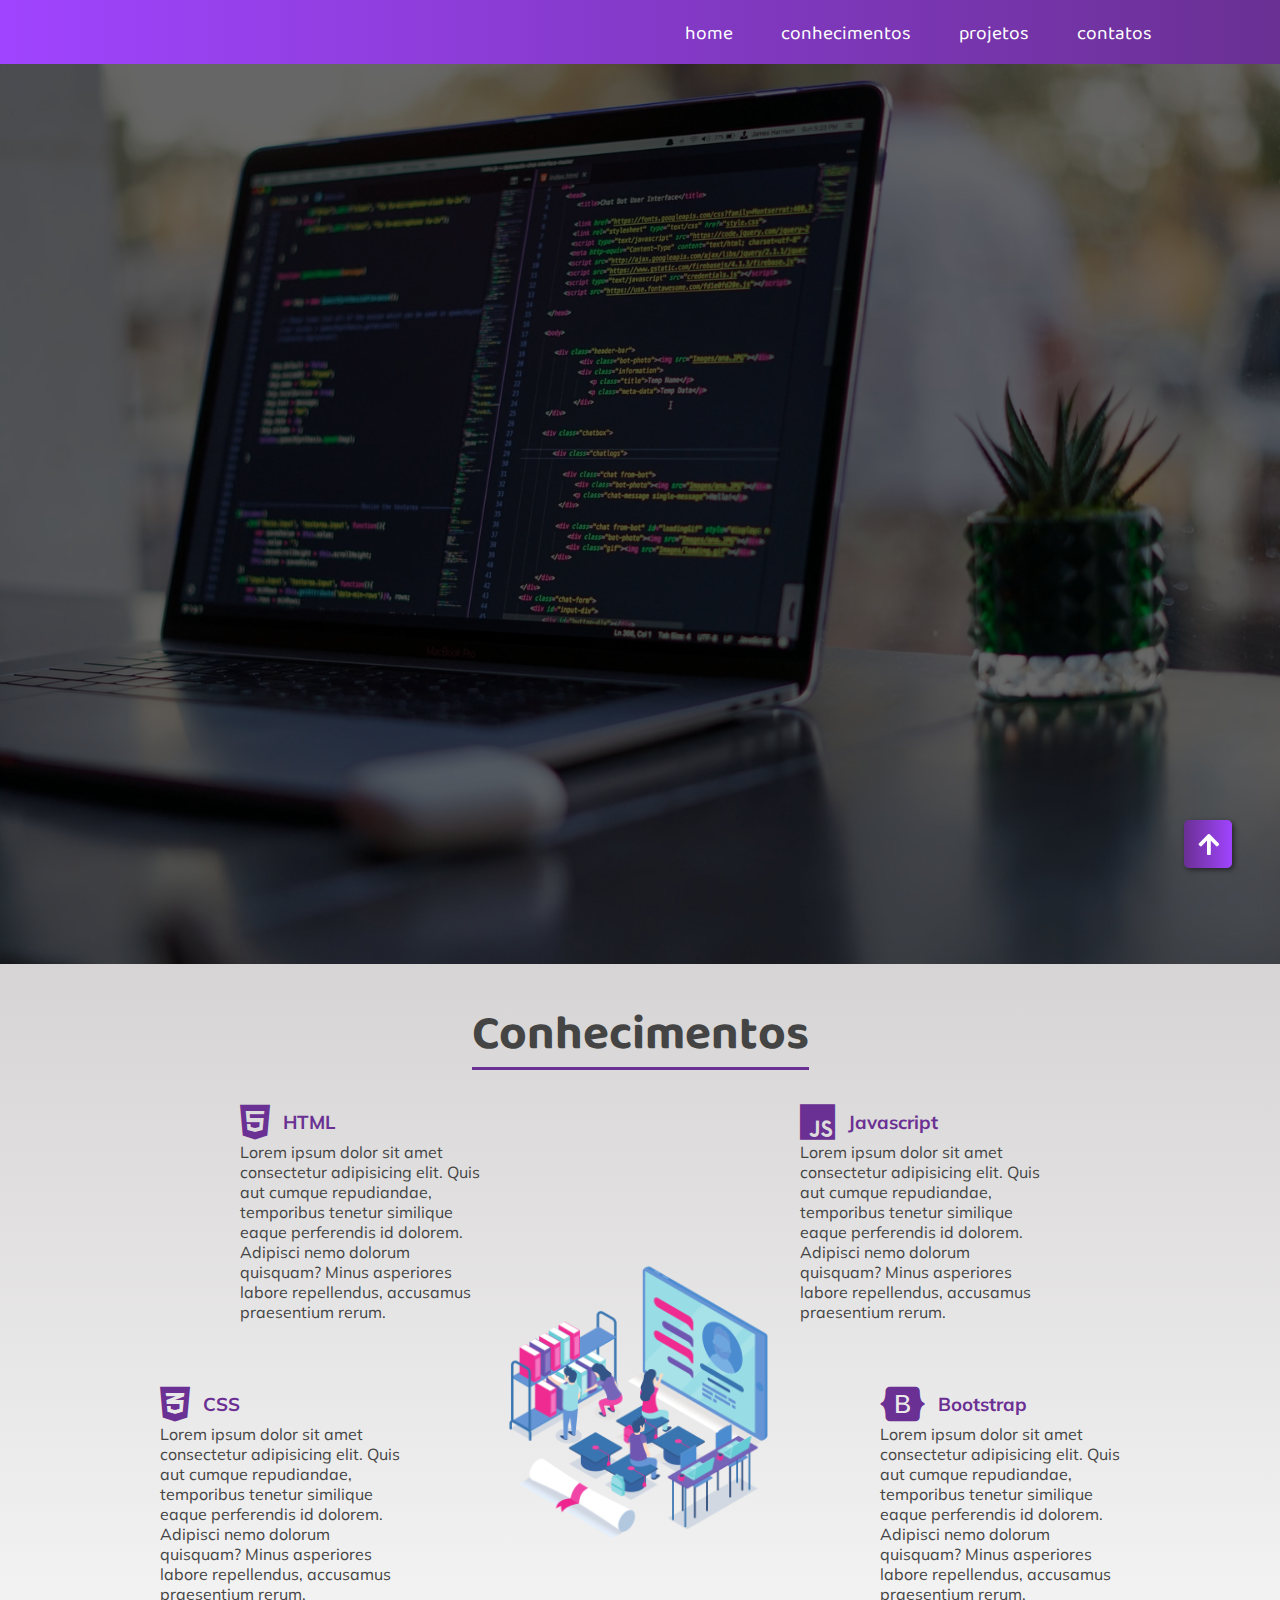
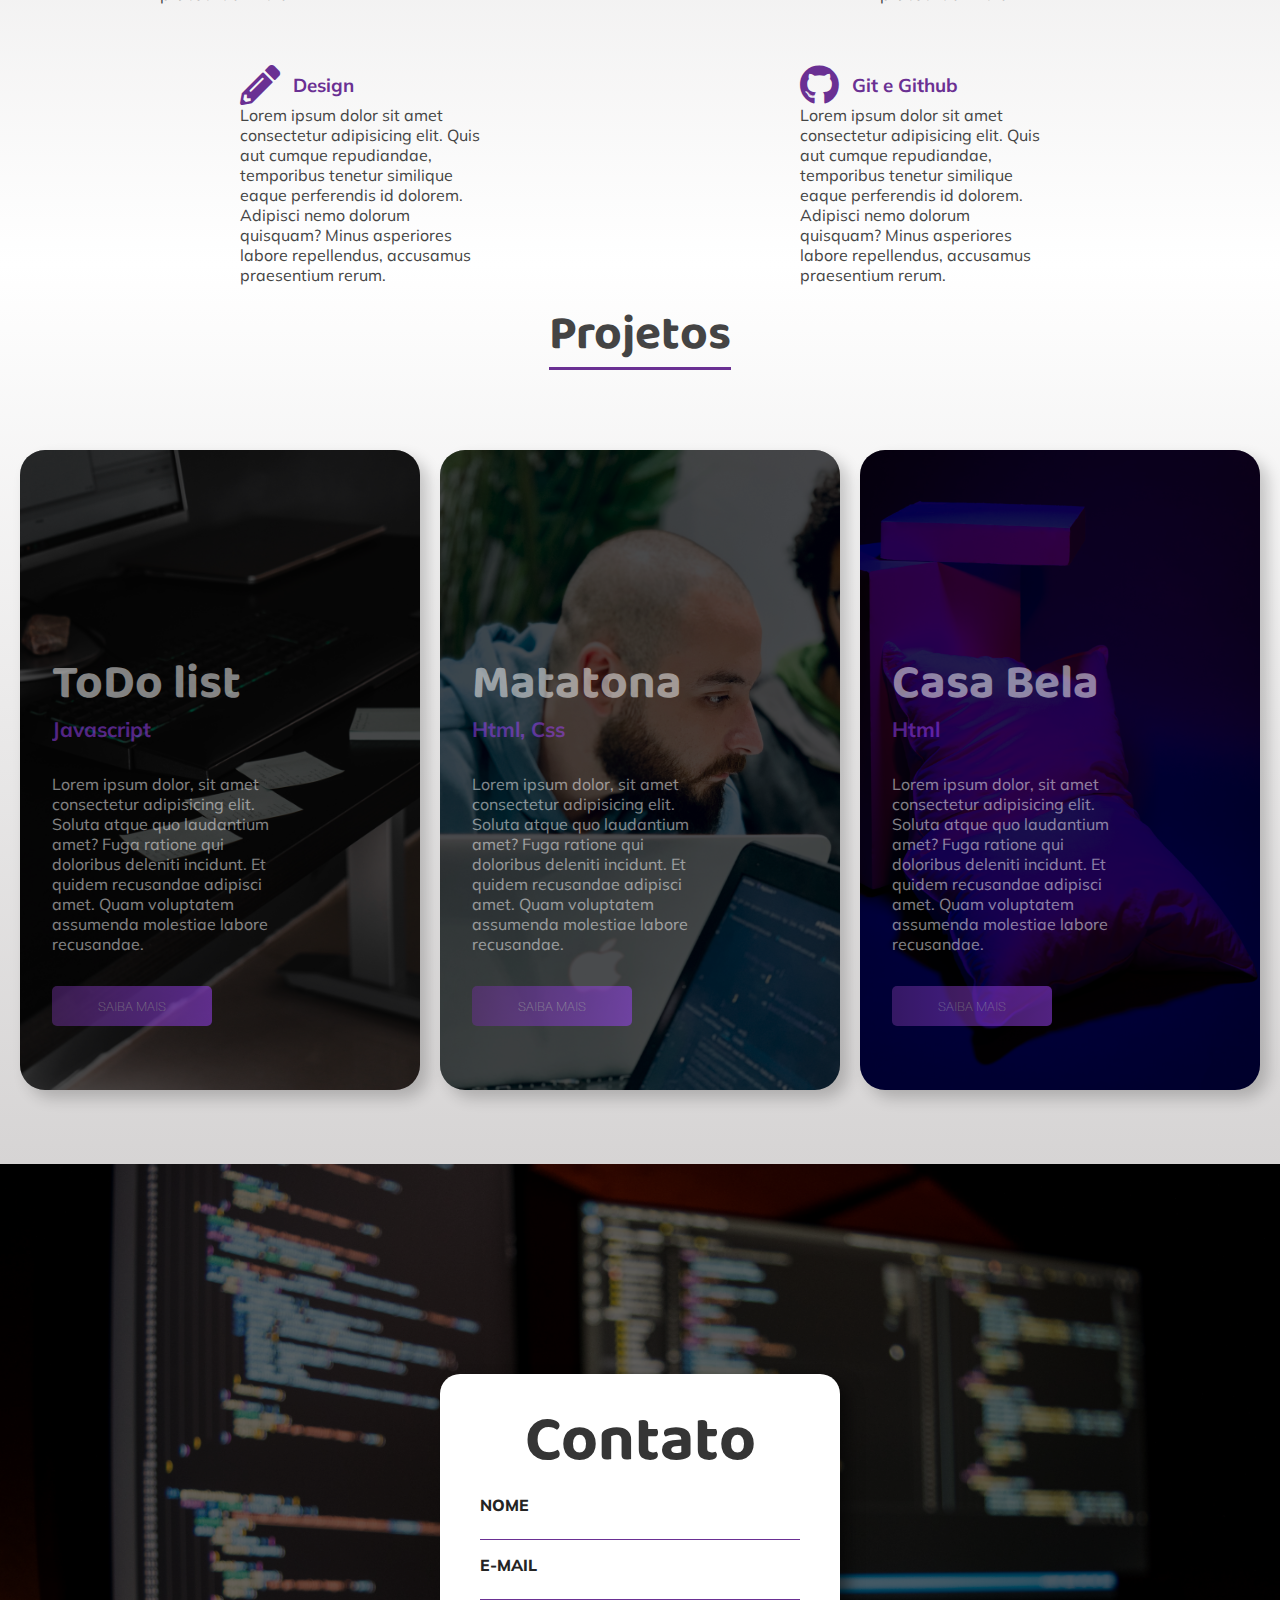
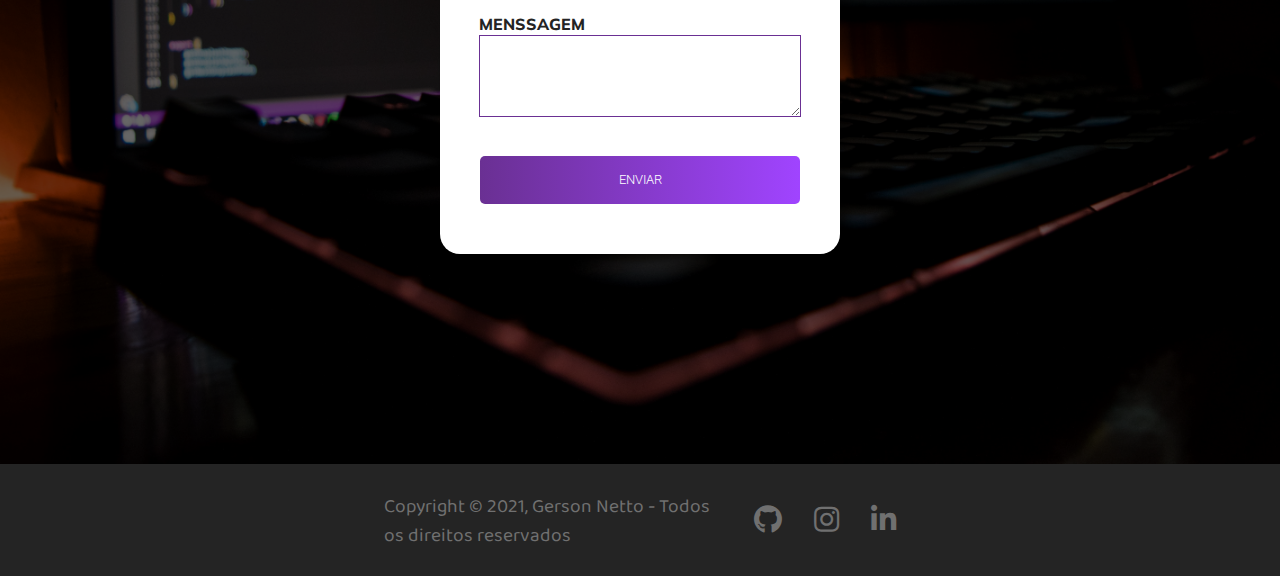
<file: teste-portifolio/index.html>
<!DOCTYPE html>
<html lang="pt-br">
<head>
    <meta charset="UTF-8">
    <meta http-equiv="X-UA-Compatible" content="IE=edge">
    <meta name="viewport" content="width=device-width, initial-scale=1.0">
    <title>Portifólio</title>
    <link rel="stylesheet" href="style.css">
    <link rel="shortcut icon" href="favicon.ico" type="image/x-icon">
</head>
    <body>
        <div class="sessao-conteiner" id="home">
            <div class="sidebar-conteiner">
                <div class="sessao-sidebar">
                    <ul>
                        <a href="#">
                            <li>home</li>
                        </a>
                        <a href="#conhecimentos">
                            <li>conhecimentos</li>
                        </a>
                        <a href="#projetos">
                            <li>projetos</li>
                        </a>
                        <a href="#contatos">
                            <li>contatos</li> 
                        </a>  
                    </ul>
                </div>
            </div>
            <header>
                <div class="img-wrapper">
                    <img src="imagens/fundo.jpg" alt="">
                </div>
                <div class="sessao-fundo">
                    <h1>Web Developer & <br>
                        Front End Designer</h1>
                        <p>Gerson Netto</p>
                        <button>Saiba Mais</button>
                </div>
            </header>
            <section class="conhecimentos" id="conhecimentos">
                <div class="sessao-header">
                    <h1>Conhecimentos</h1>  
                </div>
                <div class="sesso-conhecimentos">
                    <div class="conhecimento">
                        <div class="conhecimentos-header">
                            <i class="fab fa-html5"></i>
                            <h3>HTML</h3>
                        </div>
                        <div class="conhecimentos-text">
                            <p>Lorem ipsum dolor sit amet consectetur adipisicing elit. Quis aut cumque repudiandae, temporibus tenetur similique eaque perferendis id dolorem. Adipisci nemo dolorum quisquam? Minus asperiores labore repellendus, accusamus praesentium rerum.</p>
                        </div>
                    </div>
                    <div class="conhecimento">
                        <div class="conhecimentos-header">
                            <i class="fab fa-css3-alt"></i>
                            <h3>CSS</h3>
                        </div>
                        <div class="conhecimentos-text">
                            <p>Lorem ipsum dolor sit amet consectetur adipisicing elit. Quis aut cumque repudiandae, temporibus tenetur similique eaque perferendis id dolorem. Adipisci nemo dolorum quisquam? Minus asperiores labore repellendus, accusamus praesentium rerum.</p>
                        </div>
                    </div>
                    <div class="conhecimento">
                        <div class="conhecimentos-header">
                            <i class="fas fa-pencil-alt"></i>
                            <h3>Design</h3>
                        </div>
                        <div class="conhecimentos-text">
                            <p>Lorem ipsum dolor sit amet consectetur adipisicing elit. Quis aut cumque repudiandae, temporibus tenetur similique eaque perferendis id dolorem. Adipisci nemo dolorum quisquam? Minus asperiores labore repellendus, accusamus praesentium rerum.</p>
                        </div>
                    </div>
                    <div class="conhecimento">
                        <div class="conhecimentos-header">
                            <i class="fab fa-js"></i>
                            <h3>Javascript</h3>
                        </div>
                        <div class="conhecimentos-text">
                            <p>Lorem ipsum dolor sit amet consectetur adipisicing elit. Quis aut cumque repudiandae, temporibus tenetur similique eaque perferendis id dolorem. Adipisci nemo dolorum quisquam? Minus asperiores labore repellendus, accusamus praesentium rerum.</p>
                        </div>
                    </div>
                    <div class="conhecimento">
                        <div class="conhecimentos-header">
                            <i class="fab fa-bootstrap"></i>
                            <h3>Bootstrap</h3>
                        </div>
                        <div class="conhecimentos-text">
                            <p>Lorem ipsum dolor sit amet consectetur adipisicing elit. Quis aut cumque repudiandae, temporibus tenetur similique eaque perferendis id dolorem. Adipisci nemo dolorum quisquam? Minus asperiores labore repellendus, accusamus praesentium rerum.</p>
                        </div>
                    </div>
                    <div class="conhecimento">
                        <div class="conhecimentos-header">
                            <i class="fab fa-github"></i>
                            <h3>Git e Github</h3>
                        </div>
                        <div class="conhecimentos-text">
                        <p>Lorem ipsum dolor sit amet consectetur adipisicing elit. Quis aut cumque repudiandae, temporibus tenetur similique eaque perferendis id dolorem. Adipisci nemo dolorum quisquam? Minus asperiores labore repellendus, accusamus praesentium rerum.</p>
                    </div>
                    </div>
                    <div class="conhecimentos-img-wrapper">
                        <img src="imagens/conhecimentos.png" alt="">
                    </div>
                </div>
            </section>

            <section class="sessao-projetos" id="projetos">
                <div class="sessao-header">
                    <h1>Projetos</h1>
                </div>
                    <div class="sessao-card">
                        <div class="card">
                            <div class="projetos-img-wapper">
                                <img src="imagens/proj1.jpg" alt="">
                            </div>
                            <div class="card-info">
                                <h2>ToDo list</h2>
                                <h3>Javascript</h3>
                                <p>
                                    Lorem ipsum dolor, sit amet consectetur adipisicing elit. Soluta atque quo laudantium amet? Fuga ratione qui doloribus deleniti incidunt. Et quidem recusandae adipisci amet. Quam voluptatem assumenda molestiae labore recusandae.
                                </p>
                                <button>Saiba Mais</button>
                            </div>
                        </div>
                        <div class="card">
                            <div class="projetos-img-wapper">
                                <img src="imagens/proj2.jpg" alt="">
                            </div>
                            <div class="card-info">
                                <h2>Matatona</h2>
                                <h3>Html, Css</h3>
                                <p>
                                    Lorem ipsum dolor, sit amet consectetur adipisicing elit. Soluta atque quo laudantium amet? Fuga ratione qui doloribus deleniti incidunt. Et quidem recusandae adipisci amet. Quam voluptatem assumenda molestiae labore recusandae.
                                </p>
                                <button>Saiba Mais</button>
                            </div>
                        </div>
                        <div class="card">
                            <div class="projetos-img-wapper">
                                <img src="imagens/proj3.jpg" alt="">
                            </div>
                            <div class="card-info">
                                <h2>Casa Bela</h2>
                                <h3>Html</h3>
                                <p>
                                    Lorem ipsum dolor, sit amet consectetur adipisicing elit. Soluta atque quo laudantium amet? Fuga ratione qui doloribus deleniti incidunt. Et quidem recusandae adipisci amet. Quam voluptatem assumenda molestiae labore recusandae.
                                </p>
                                <button>Saiba Mais</button>
                            </div>
                        </div>
                    </div>   
            </section>
            
            <section>
                <div class="sessao-contatos" id="contatos">
                    <div class="contatos-img-wrapper">
                        <img src="imagens/contato.jpg" alt="">
                    </div>
                    <div class="contato">
                        <div class="header-contato">
                            <h1>Contato</h1>
                        </div>
                        <form>
                            <div class="grupo-field">
                                <input type="text" class="field" id="nome">
                                <label for="nome" class="field-label">nome</label>
                            </div>
                            <div class="grupo-field">
                                <input type="text" class="field" id="e-mail">
                                <label for="e-mail" class="field-label">e-mail</label>
                            </div>
                            <div class="grupo-field">
                                <textarea name="menssagem" class="field" id="menssagem"></textarea>
                                <label for="menssagem" class="field-label">menssagem</label>
                            </div>
                            <div class="grupo-field">
                                <button  type="submit" class="button-contatos">enviar</button>
                            </div>
                        </form>
                    </div>
                </div>
            </section>

            <section id="section-footer">
                <footer>
                    <div class="sessao-footer">
                        <div class="footer-conteiner">
                            <p>
                                Copyright &copy; 2021, Gerson Netto - Todos os direitos reservados
                            </p>
                            <div class="social-list">
                                <ul>
                                    <a href="https://github.com/Gersonnetto" target="_blank">
                                        <li> <i class="fab fa-github"></i></li>
                                    </a>
                                    <a href="https://www.instagram.com/_gersonnetto/" target="_blank">
                                        <li><i class="fab fa-instagram"></i></li>
                                    </a>
                                    <a href="https://br.linkedin.com/" target="_blank">
                                        <li><i class="fab fa-linkedin-in"></i></li>
                                    </a>
                                </ul>
                            </div>
                        </div>
                    </div>
                </footer>
                <a href="#home" id="link-top">
                    <i class="fas fa-arrow-up"></i>
                </a>
            </section>
        </div>      
    </body>
</html>
</file>
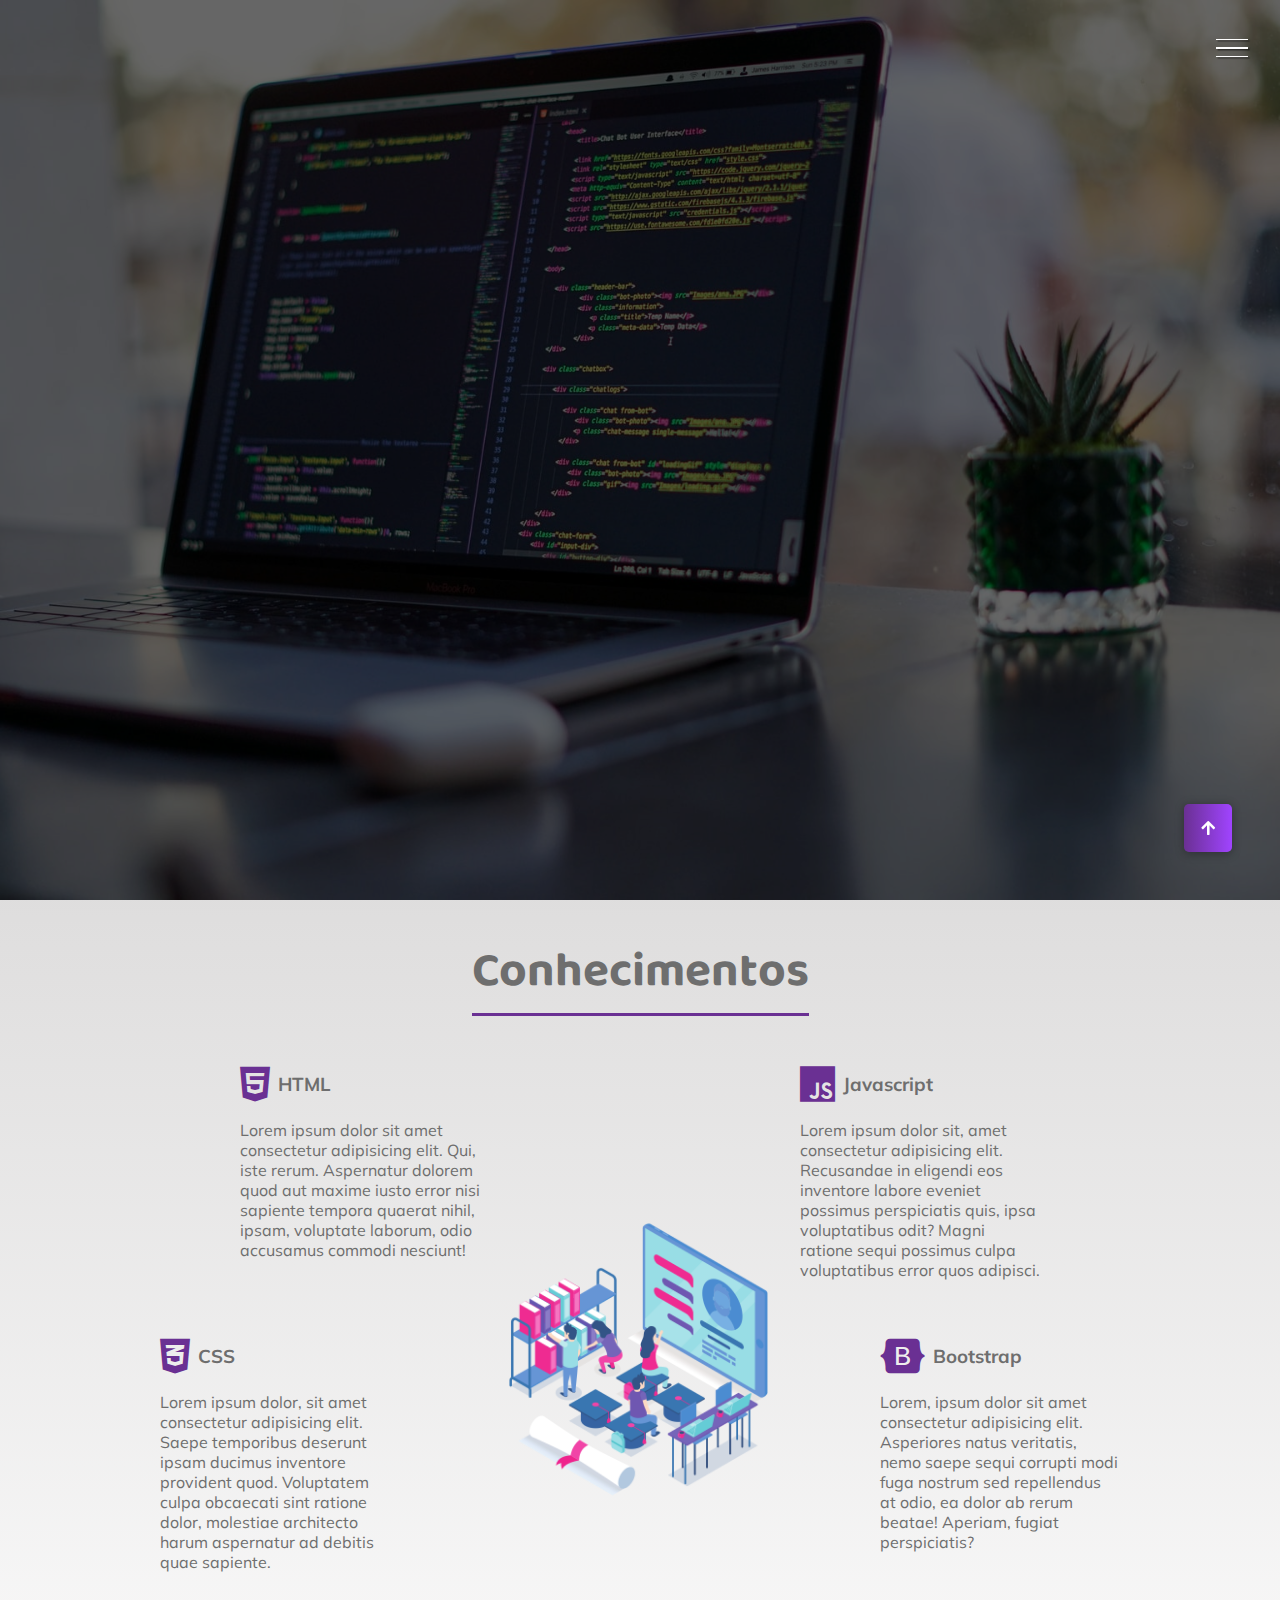
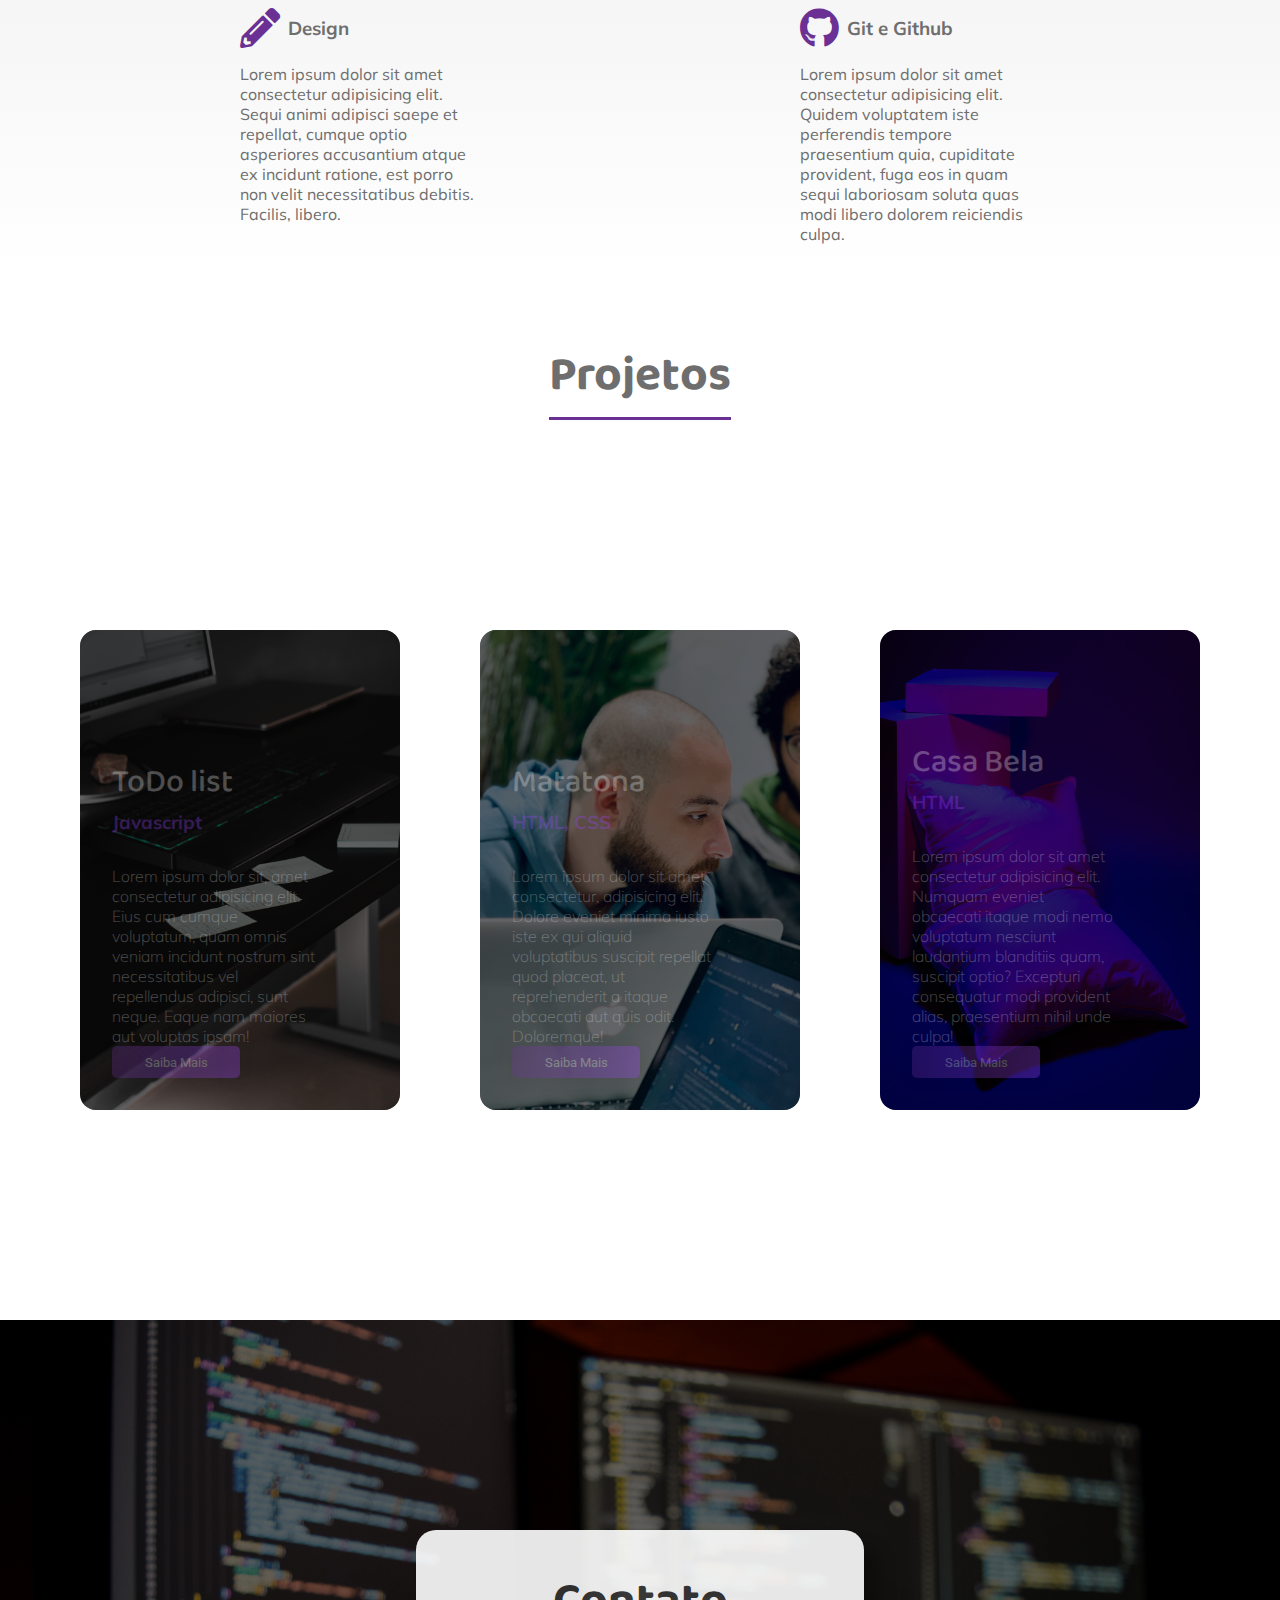
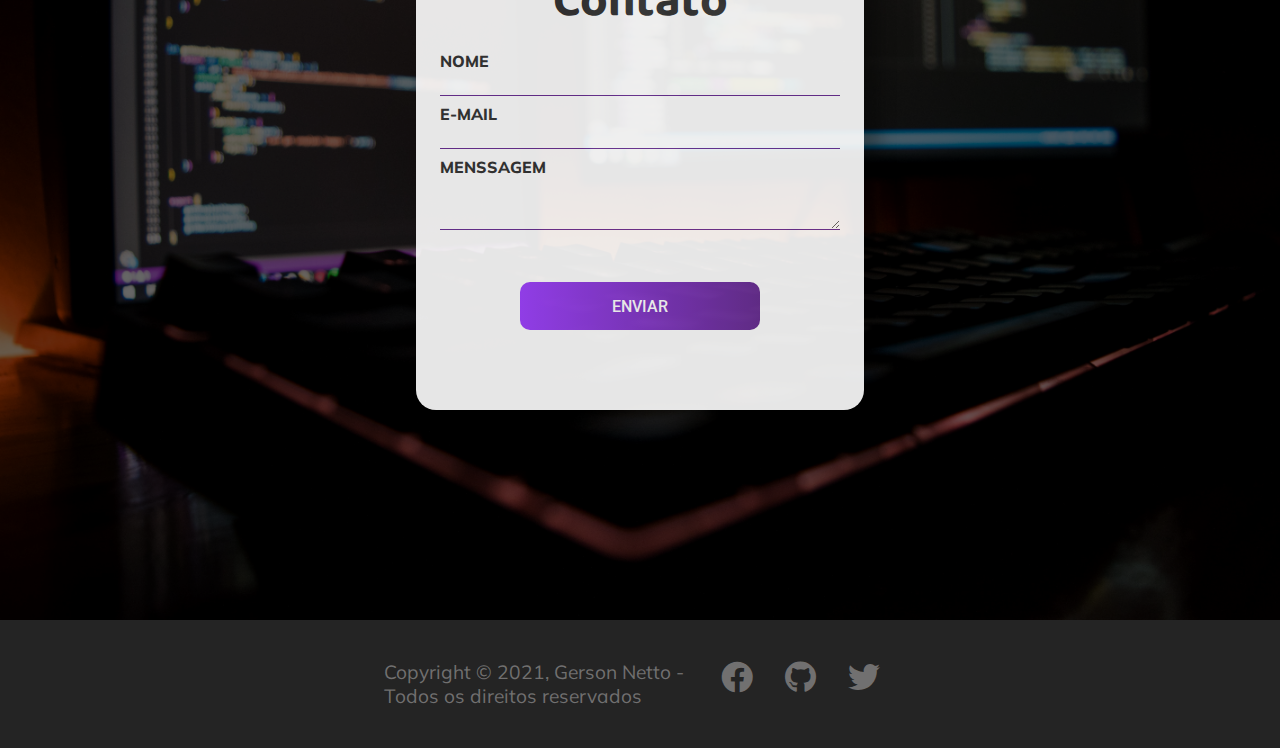
<file: portifolio/portifolio.html>
<!DOCTYPE html>
<html lang="pt-br">
<head>
    <meta charset="UTF-8">
    <meta http-equiv="X-UA-Compatible" content="IE=edge">
    <meta name="viewport" content="width=device-width, initial-scale=1.0">
    <link rel="stylesheet" href="style.css">
    <link rel="shortcut icon" href="favicon.ico" type="image/x-icon">
    <link rel="apple-touch-icon" sizes="180x180" href="imagens/apple-touch-icon.png">
    <link rel="icon" type="image/png" sizes="32x32" href="imagens/favicon-32x32.png">
    <link rel="icon" type="image/png" sizes="16x16" href="imagens/favicon-16x16.png">
    <link rel="manifest" href="/site.webmanifest">
    <title>Portfólio</title>
</head>
<body>
    <div class="container">
        
        <div class="hamburguer">
            <div class="line" id="line1"></div>
            <div class="line" id="line2"></div>
            <div class="line" id="line3"></div>
            <span>fechar</span>
        </div>

        <header id="Home">
            <div class="img-wapper">
                <img src="imagens/fundo.jpg" alt="">
            </div>
            <div class="banner">
                <h1>Web Developer &<br>
                Font End Designer</h1>
                <p>Gerson Netto</p>
                <button>Saiba Mais</button>
            </div>
        </header>

        
        <aside class="sidebar">
            <nav>
                <ul class="menu">
                    <li class="menu-item"><a href="#" class="menu-link">Home</a></li>
                    <li class="menu-item"><a href="#conhecimentos" class="menu-link">Conhecimentos</a></li>
                    <li class="menu-item"><a href="#Projetos" class="menu-link">Projetos</a></li>
                    <li class="menu-item"><a href="#Contatos" class="menu-link">Contatos</a></li>
                </ul>
            </nav>
            <div class="social">
                <a href="https://www.facebook.com/gerson.neto.9083/" target="_blank"><i class="fab fa-facebook"></i></a>
                <a href="https://github.com/Gersonnetto" target="_blank"><i class="fab fa-github"></i></a>
                <a href="https://twitter.com/" target="_blank"><i class="fab fa-twitter"></i></a>
            </div>
        </aside>

        <section class="sessao-conhecimento" id="conhecimentos"> 
            <div class="sessao-header">
                <h1>Conhecimentos</h1>
            </div>
            <div class="Conhecimentos">
                <div class="conhecimento">
                    <div class="conhecimento-header">
                        <i class="fab fa-html5"></i>
                        <h3>HTML</h3>
                    </div>
                    <div class="conhecimento-text">
                        <p>Lorem ipsum dolor sit amet consectetur adipisicing elit. Qui, iste rerum. Aspernatur dolorem quod aut maxime iusto error nisi sapiente tempora quaerat nihil, ipsam, voluptate laborum, odio accusamus commodi nesciunt!</p>
                    </div>
                </div>
                <div class="conhecimento">
                    <div class="conhecimento-header">
                        <i class="fab fa-css3-alt"></i>
                        <h3>CSS</h3>
                    </div>
                    <div class="conhecimento-text">
                        <p>Lorem ipsum dolor, sit amet consectetur adipisicing elit. Saepe temporibus deserunt ipsam ducimus inventore provident quod. Voluptatem culpa obcaecati sint ratione dolor, molestiae architecto harum aspernatur ad debitis quae sapiente.</p>
                    </div>
                </div>
                <div class="conhecimento">
                    <div class="conhecimento-header">
                        <i class="fas fa-pencil-alt"></i>
                        <h3>Design</h3>
                    </div>
                    <div class="conhecimento-text">
                        <p>Lorem ipsum dolor sit amet consectetur adipisicing elit. Sequi animi adipisci saepe et repellat, cumque optio asperiores accusantium atque ex incidunt ratione, est porro non velit necessitatibus debitis. Facilis, libero.</p>
                    </div>
                </div>
                <div class="conhecimento">
                    <div class="conhecimento-header">
                        <i class="fab fa-js"></i>
                        <h3>Javascript</h3>
                    </div>
                    <div class="conhecimento-text">
                        <p>Lorem ipsum dolor sit, amet consectetur adipisicing elit. Recusandae in eligendi eos inventore labore eveniet possimus perspiciatis quis, ipsa voluptatibus odit? Magni ratione sequi possimus culpa voluptatibus error quos adipisci.</p>
                    </div>
                </div>
                <div class="conhecimento">
                    <div class="conhecimento-header">
                        <i class="fab fa-bootstrap"></i>
                        <h3>Bootstrap</h3>
                    </div>
                    <div class="conhecimento-text">
                        <p>Lorem, ipsum dolor sit amet consectetur adipisicing elit. Asperiores natus veritatis, nemo saepe sequi corrupti modi fuga nostrum sed repellendus at odio, ea dolor ab rerum beatae! Aperiam, fugiat perspiciatis?</p>
                    </div>
                </div>
                <div class="conhecimento">
                    <div class="conhecimento-header">
                        <i class="fab fa-github"></i>
                        <h3>Git e Github</h3>
                    </div>
                    <div class="conhecimento-text">
                        <p>Lorem ipsum dolor sit amet consectetur adipisicing elit. Quidem voluptatem iste perferendis tempore praesentium quia, cupiditate provident, fuga eos in quam sequi laboriosam soluta quas modi libero dolorem reiciendis culpa.</p>
                    </div>
                </div>
                <div class="conhecimentos-img-wapper">
                    <img src="imagens/conhecimentos.png" alt="imagem conhecimento">
                </div>
            </div>
        </section>

        <section class="sessao-projetos" id="Projetos">
            <div class="sessao-header-p">
            <h1>Projetos</h1>
            </div> 
            <div class="projetos">
                <div class="card">
                    <div class="card-img-wapper">
                    <img src="imagens/proj1.jpg" alt="imagem do projeto toDo">
                    </div>
                    <div class="card-info">
                        <h2>ToDo list</h2>
                        <h3>Javascript</h3>
                        <p>Lorem ipsum dolor sit, amet consectetur adipisicing elit. Eius cum cumque voluptatum, quam omnis veniam incidunt nostrum sint necessitatibus vel repellendus adipisci, sunt neque. Eaque nam maiores aut voluptas ipsam!</p>
                        <button>Saiba Mais</button>
                    </div>
                </div>    
                <div class="card">    
                    <div class="card-img-wapper">
                    <img src="imagens/proj2.jpg" alt="imagem do projeto Maratona">
                    </div>
                    <div class="card-info">
                        <h2>Matatona</h2>
                        <h3>HTML, CSS</h3>
                        <p>Lorem ipsum dolor sit amet consectetur, adipisicing elit. Dolore eveniet minima iusto iste ex qui aliquid voluptatibus suscipit repellat quod placeat, ut reprehenderit a itaque obcaecati aut quis odit. Doloremque!</p>
                        <button>Saiba Mais</button>
                    </div>
                </div>    
                <div class="card">
                    <div class="card-img-wapper">
                    <img src="imagens/proj3.jpg" alt="imagem do projeto Casa Bela">
                    </div>
                    <div class="card-info">
                        <h2>Casa Bela</h2>
                        <h3>HTML</h3>
                        <p>Lorem ipsum dolor sit amet consectetur adipisicing elit. Numquam eveniet obcaecati itaque modi nemo voluptatum nesciunt laudantium blanditiis quam, suscipit optio? Excepturi consequatur modi provident alias, praesentium nihil unde culpa!</p>
                        <button>Saiba Mais</button>
                    </div>
                </div>
            </div>
        </section>
    </div>
    <section class="sessao-contato" id="Contatos">
        <div class="contato-wapper">
        <div class="fundo-wapper">
            <img src="imagens/contato.jpg" alt="contato">
        </div>
            <div class="Contato">
            <h1>Contato</h1>
                <form>
                <div class="field-grupo">
                    <input type="text" class="field" id="nome">
                    <label for="nome" class="field-label">Nome</label>
                </div>
                <div class="field-grupo">
                    <input type="text" class="field" id="e-mail">
                    <label for="e-mail" class="field-label">E-mail</label>
                </div>
                <div class="field-grupo" id="menssagem">
                    <textarea class="field"></textarea>
                    <label for="Menssagem" class="field-label">Menssagem</label>
                </div>
                <Button type="submit">Enviar</Button>
                </form>
            </div>
        </div>
    </section>

    <section>
        <footer>
            <div class="footer-content">
                <p>
                    Copyright &copy; 2021, Gerson Netto - Todos os direitos reservados
                </p>
                <div class="social-list">
                    <ul>
                        <li><a href="https://www.facebook.com/gerson.neto.9083/" target="_blank"><i class="fab fa-facebook"></i></a></li>
                        <li><a href="https://github.com/Gersonnetto" target="_blank"><i class="fab fa-github"></i></a></li>
                        <li><a href="https://twitter.com/" target="_blank"><i class="fab fa-twitter"></i></a></li>
                    </ul>     
                </div>
            </div>
        </foo   ter>
        <a href="#Home" id="link-topo">
         <i class="fas fa-arrow-up"></i>
        </a>
    </section>
</body>
<script src="script.js"></script>
</html>
</file>
<file: teste-portifolio/style.css>
@import url('https://fonts.googleapis.com/css2?family=Baloo+Chettan+2:wght@400;500;600&family=Mulish:wght@200;300;400;500;700&family=Roboto:wght@100;300;400;500&display=swap');

@import url("https://cdnjs.cloudflare.com/ajax/libs/font-awesome/5.15.3/css/all.min.css");

*{
    margin: 0;
    padding: 0;
    list-style: none;
    text-decoration: none;
}

:root {
   --font-principal: 'Baloo Chettan 2', sans-serif;
   --font-secundaria: 'Mulish', sans-serif;
   --font-action: 'Roboto', sans-serif;
}

html {
    scroll-behavior: smooth;
}

/* TELA INICIAL */

.sidebar-conteiner {
    width: 100%;
    height: 4rem;   
    display: flex;
    justify-content: space-evenly;
    background-image: linear-gradient(to left, #6a3093, #a044ff);  
    animation: sidebar 2s forwards;
}

.sessao-sidebar {
    width: 80%;
    display: flex;
    justify-content: flex-end;
    align-items: center;
}

.sessao-sidebar ul {
    display: flex;
}

.sessao-sidebar li {
    padding-left: 3rem;
    font-family: var(--font-principal);
    color: white;
    font-weight: 300;
    font-size: 1.2rem;
    transition: all 0.5s;
    animation: ul 1.5s forwards;
}

.sessao-sidebar li:hover {
    cursor: pointer;
    opacity: 0.8;
    color: #b1b1b1;
    transition: all 0.5s;
}

@keyframes ul {
    0% {
        transform: translateY(10rem);
    }
    100% {
        transform: translateY(0);
        opacity: 1;
    }
}


header {
    width: 100%;
    height: 100%;
    overflow: hidden;
    position: relative;
}

.img-wrapper {
    width: 100%;
    height: 100vh;
    background-color: black;
}

.img-wrapper img {
    width: 100%;
    height: 100%;
    object-fit: cover;
    opacity: 0.4;
    animation: zoom 20s
}

@keyframes zoom {
    0% {
        transform: scale(1.3);
    }
    100% {
        transform: scale(1);
    }
}

.sessao-fundo {
    position: absolute;
    top: 30%;
    left: 10%;
    opacity: 0;
    animation: text 1s 0.5s forwards;
}

@keyframes text {
    0% {
        transform: translateY(10rem) rotateY(45deg);
    }
    100% {
        transform: translateY(0);
        opacity: 1;
    }
}

.sessao-fundo h1 {
    font-family:var(--font-principal); 
    font-size: 4rem;
    line-height: 5rem;
    color: white;
    font-weight: 300;
    text-shadow: .1rem .1rem 2rem rgba(0, 0, 0, 0.8);
    animation: text  1s forwards;
}

.sessao-fundo p {
    font-family:var(--font-secundaria);
    font-size: 2rem;
    line-height: 5rem;
    color: white;
    text-shadow: .1rem .1rem 2rem rgba(0, 0, 0, 0.8);
    animation: text  2s forwards;
}

.sessao-fundo button {
    width: 12rem;
    height: 3rem;
    font-family:var(--font-action);
    font-size: 0.9rem;
    font-weight: 300;
    text-transform: uppercase;
    background-image: linear-gradient(to left, #6a3093, #a044ff);
    border: none;
    border-radius: 5px;
    margin-top: 2rem;
    color: #dbd9d9;
    animation: text 2.5s forwards;
    transition: all 0.5s;
}

.sessao-fundo button:hover {
    background-image: linear-gradient(to left, #6a3093, #a044ff);
    opacity: 0.8;
    cursor: pointer;
}

/* CONHECIMENTOS */

.conhecimentos {
    background-image: linear-gradient(to bottom, #d6d4d4, white);
    width: 100%;
    height: 100vh;
}

.sessao-header {
    display: flex;
    justify-content: center;
    align-items: center;
}

.sessao-header h1 {
    font-family: var(--font-principal);
    font-weight: bold;
    color: #444444;
    font-size: 3rem;
    border-bottom: 3px solid #6a3093;
    display: flex;
    justify-content: center;
    align-items: center;
    padding-top: 2rem;
    margin-bottom: 2rem;
}

.sesso-conhecimentos {
    display: grid;
    grid-template-columns: repeat(16, 1fr);
    grid-template-rows: repeat(5, 8rem);
    row-gap: 0.8rem;
}

.conhecimentos-img-wrapper {
    width: 100%;
    grid-column: 7 / 11;
    grid-row: 2 / 2;
}

.conhecimentos-img-wrapper img {
    width: 100%;
    object-fit: cover;
}

.conhecimento:nth-child(1) {
    grid-column: 4 / 7;
    grid-row: 1 / 3;
}

.conhecimento:nth-child(2) {
    grid-column: 3 / 6;
    grid-row: 3 / 5;
}

.conhecimento:nth-child(3) {
    grid-column: 4 / 7;
    grid-row: 5 / 7;
}

.conhecimento:nth-child(4) {
    grid-column: 11 / 14;
    grid-row: 1 / 3;
}

.conhecimento:nth-child(5) {
    grid-column: 12 / 15;
    grid-row: 3 / 5;
}

.conhecimento:nth-child(6) {
    grid-column: 11 / 14;
    grid-row: 5 / 7;
}

.conhecimentos-header {
    display: flex;
    align-items: center;
}

.conhecimentos-header h3 {
    font-family: var(--font-secundaria);
    color:#6a3093;
    padding-left:0.8rem;
}

.conhecimentos-header i {
    color:#6a3093;
    font-size:2.5rem;
}

.conhecimentos-text p {
    font-family: var(--font-secundaria);
    font-size: 1rem;
    color:#444444;
}

/* PROJETOS */

.sessao-projetos {
    width: 100%;
    height: 100vh;
    background-image: linear-gradient(to top, #d6d4d4, white);
}

.sessao-projetos h1 {
    font-family: var(--font-principal);
    font-weight: bold;
    color: #444444;
    font-size: 3rem;
    border-bottom: 3px solid #6a3093;
    padding-top: 2rem;
    margin-bottom: 5rem;
}

.sessao-card {
    position: relative;
    display: flex;
    justify-content: space-evenly;
    align-items: baseline;
}

.projetos-img-wapper {
    width: 100%;
    height: 100%;
    background-color: black;
    border-radius: 25px;
}

.projetos-img-wapper img {
    width: 100%;
    height: 100%;
    object-fit: cover;
    border-radius: 10px;
    opacity: 0.3;
    border-radius: 25px;
}

.card {
    position: relative;
    cursor: pointer;
    justify-content: space-evenly;
    align-items: baseline;
    width: 25rem;
    height: 40rem;
    border-radius: 25px;
    box-shadow: 0.5rem 0.5rem 15px rgba(0, 0, 0, 0.2);
}

.card-info {
    position: absolute;
    bottom: 0;
    padding: 2rem;
    opacity: 0.5;
    transition: all 0.5s;
}

.card-info h2 {
    font-family: var(--font-principal);
    font-size: 3rem;
    color: white;
}

.card-info h3 {
    font-family: var(--font-secundaria);
    font-size: 1.3rem;
    color: #a044ff;
    
}

.card-info p {
    font-family: var(--font-secundaria);
    color: white;
    width: 70%;
    padding-top: 2rem;
}

.card-info button {
    width: 10rem;
    height: 2.5rem;
    margin-top: 2rem;
    margin-bottom: 2rem;
    font-family: var(--font-action);
    font-weight: 100;
    font-size: 0.8rem;
    text-transform: uppercase;
    color: white;
    background-image: linear-gradient(to right, #6a3093, #a044ff);
    border: none;
    border-radius: 5px;
    cursor: pointer;
    transition: all 0.5s;
}

.card-info button:hover {
    background-image: linear-gradient(to left, #6a3093, #a044ff);
    opacity: 1;
    transition: all 0.5s;
}

.card-info:hover {
    opacity: 1;
}

/* CONTATOS */

.sessao-contatos {
    width: 100%;
    height: 100vh;
    overflow: hidden;
    position: relative;
}

.contatos-img-wrapper {
    width: 100%;
    height: 100%;
    position: absolute;
    z-index: -1;
    background-color: black;
}

.contatos-img-wrapper img {
    width: 100%;
    height: 100%;
    object-fit: cover;
    opacity: 0.4;
}

.sessao-contato form {
    display: flex;
    flex-direction: column;
    align-items: center;
}

.contato {
    position: absolute;
    top: 50%;
    left: 50%;
    transform: translate(-50%, -50%);
    background-color: white;
    width: 25rem;
    height: 30rem;
    border-radius: 20px;
    box-shadow: 0.5rem 0.5rem 15px rgba(0, 0, 0, 0.5);
}

.header-contato {
    font-family:var(--font-principal);
    font-size: 2rem;
    color:#353535;
    margin-bottom: 1rem;
    text-align: center;
    margin-top: 1rem;
}

.contato form {
    display: flex;
    flex-direction: column;
    align-items: center;
}

.grupo-field {
    position: relative;
}

.field-label {
    font-family: var(--font-secundaria);
    color: #242424;
    font-weight: 800;
    border: none;
    text-transform: uppercase;
    position: absolute;
    top: -0.3rem;
    left: 0%;
    transition: all 0.5s;
    
}

.field {
    background: transparent;
    border: none;
    border-bottom: 1px solid #6a3093;
    font-family: var(--font-secundaria);
    font-size: 1rem;
    width: 20rem;
    margin: 1.2rem 0;
    transition: all 0.5s;
    outline: none;
}


.field:focus ~ .field-label {
    color: #6a3093;
    transition: all 0.5s;  
    top: -0.8rem;
}

.field:focus {
    border-bottom: 2px solid #6a3093;
}


.grupo-field textarea {
    width: 20rem;
    height: 5rem;
    max-width: 20rem;
    max-height: 5rem;
    margin-top: 1rem;
    border: #6a3093 solid 1px ;
}


.button-contatos {
    width: 20rem;
    height: 3rem;
    background-image: linear-gradient(to right, #6a3093, #a044ff);
    border: none;
    border-radius: 5px;
    color: white;
    font-family: var(--font-action);
    font-weight: 300;
    text-transform: uppercase;
    margin-top: 1rem;
    transition: all 0.5s;
}

.button-contatos:hover {
    background-image: linear-gradient(to left, #6a3093, #a044ff);
    opacity: 0.8;
    cursor: pointer;
    transition: all 0.5s;
}


/* FOOTER */

.sessao-footer {
    width: 100%;
    height: 7rem;
    background-color: #242424;
    display: flex;
    align-items: center;
    justify-content: center;
}    

.footer-conteiner {
    width: 40%;
    display: flex;
    justify-content: space-evenly;
}

.sessao-footer p {
    color: #707070;
    font-size: 1.2rem;
    font-family: var(--font-principal); 
    justify-content: center;
}

.social-list {
    display: flex;
    justify-content: space-evenly;
    align-items: center;
}

.social-list ul {
    display: flex;
}

.social-list i {
    color: #707070;
    padding-left: 2rem;
    font-size: 1.8rem;
    transition: all 0.5s;
}

.social-list i:hover {
    color: #6a3093;
    transition: all 0.5s;
    cursor: pointer;
}

#link-top {
    position: fixed;
    bottom:2rem;
    right:3rem;
    width: 3rem;
    height: 3rem;
    display: flex;
    justify-content: center;
    align-items: center;
    color: rgb(255, 255, 255);
    font-size: 1.5rem;
    border-radius: 5px;
    background-image: linear-gradient(to right, #6a3093, #a044ff);
    box-shadow: 2px 2px 5px rgba(0, 0, 0, 0.5);
}
</file>
<file: portifolio/style.css>
@import url('https://fonts.googleapis.com/css2?family=Baloo+Da+2:wght@400;500;600;700;800&family=Josefin+Slab:ital,wght@0,300;0,400;0,500;0,600;0,700;1,300;1,400&family=Mulish:ital,wght@0,200;0,300;0,500;1,200;1,300&display=swap');

@import url('https://fonts.googleapis.com/css2?family=Roboto:wght@100;400&display=swap');

@import url("https://cdnjs.cloudflare.com/ajax/libs/font-awesome/5.15.3/css/all.min.css");

* {
    list-style: none;
    text-decoration: none;
    margin: 0;
    padding: 0;
}

:root {
    --font-principal:  "Baloo Da 2", sans-serif;
    --font-secundaria: "Mulish", sans-serif;
    --font-action: "Roboto", sans-serif;
}

html {
    scroll-behavior: smooth ;
}

/* MENU HAMBURGUER */

.hamburguer {
    width: 2rem;
    height: 2rem;
    position: fixed;
    z-index: 100;
    right: 2rem;
    top: 2rem;
    display: flex;
    flex-direction: column;
    justify-content: space-evenly;
    transition: all 1s;
    cursor: pointer;
    z-index: 150;
}

.showmenu .hamburguer {
    right: 16rem;
}

.line {
    width: 100%;
    height: 0.1rem;
    background-color: white;
    box-shadow: .1rem .1rem 1px rgba(0, 0, 0, 0.5);
    cursor: pointer;
    transition: transform 1s;
    
}


.showmenu #line1 {
    transform: rotate(45deg) translate(0.895rem, 0.1rem);
}

.showmenu #line2 {
    opacity: 0;
    visibility: hidden;
}

.showmenu #line3 {
    transform: rotate(-45deg) translate(0.485rem, 0.1rem);
}

.hamburguer span {
    position: absolute;
    left: 3rem;
    height: 2rem;
    width: 6rem;
    display: flex;
    justify-content: center;
    align-items: center;
    color: white;
    font-family:var(--font-action);
    border-radius: 5px;
    background-image: linear-gradient(to right, #6a3093, #a044ff);
    margin-top: 0.7rem;
    opacity: 0;
}

.hamburguer span::before {
    content: "";
    position: absolute;
    border-right: 0.5rem solid #a044ff;
    border-left: 0.5rem solid transparent;
    border-top: 0.5rem solid transparent;
    border-bottom: 0.5rem solid transparent;
    left: -1.1rem;
}

.showmenu .hamburguer:hover span {
    opacity: 1;
}

/* TELA INICIAL */

header {
    width: 100%;
    height: 100vh;
    overflow: hidden;
    position: relative;
}

.img-wapper {
    width: 100%;
    height: 100%;
    background-color: black;
}

.img-wapper img {
    width: 100%;
    height: 100%;
    object-fit: cover;
    opacity: 0.4;
    animation: zoom 25s;
}

@keyframes zoom {
    0% {
        transform: scale(1.3);
    }
    100% {
        transform: scale(1);
    }
}

.banner {
    position: absolute;
    top: 30%;
    left: 10%;
}

@keyframes move-banner {
    0% {
        transform: translateY(10rem);
    }
    100% {
        transform: translateY(0);
    }
}

.banner h1 {
    color: white;
    font-size: 4rem;
    font-family: var(--font-principal);
    font-weight: 100;
    text-shadow: .2rem .2rem 2px rgba(0, 0, 0, 0.5);
    line-height: 5rem;
    margin-bottom: 2rem;
    opacity: 0;
    animation: movebanner 1s 0.5s forwards;
}

.banner p {
    color: white;
    font-family:var(--font-secundaria);
    font-size: 2rem;
    text-shadow: .2rem .2rem 8px rgba(0, 0, 0, 0.5);
    font-weight: 100;
    margin-bottom: 3rem;
    opacity: 0;
    animation: movebanner 1s 0.7s forwards;
}

.banner button {
    font-family: "Mulish", sans-serif;
    font-size: 1rem;
    font-weight: 500;
    text-transform: uppercase;
    color: white;
    background:#6a3093;
    background-image: linear-gradient(to right, #6a3093, #a044ff);
    padding: 1rem 3rem 1rem 3rem;
    border: none;
    border-radius: 10px;
    letter-spacing: 0.1rem;
    cursor: pointer;
    opacity: 0;
    animation: movebanner 1s 0.9s forwards;
}

.banner button:hover {  
    background-image: linear-gradient(to left, #6a3093, #a044ff);
}

@keyframes movebanner {
    0% {
        transform: translateY(10rem) rotateY(-30deg);
    }
    100% {  
        transform: translateY(0) rotateY(0);
        opacity: 1;
    }
}

.sidebar {
    width: 20rem;
    height: 100vh;
    background-color: white;
    position: fixed;
    top: 0;
    right: -20rem;
    transition: all 1s;
    z-index: 1;
}

.showmenu .sidebar {
    right: 0;
}

.menu {
    position: absolute;
    top: 40%;
    left: 50%;
    transform: translate(-50%, -50%);
    
}

.menu-item {
    text-align: center;
    margin: 1rem;
}

.menu-link {
    font-family: var(--font-action);
    font-size: 2rem;
    color: rgb(145, 145, 145);
    transition: color 0.5s;
}

.menu-link:hover {
    color: #6a3093;
}

.social {
    position: absolute;
    bottom: 2rem;
    width: 100%;
    display: flex;
    justify-content: space-evenly;
}

.social i {
    color: rgb(145, 145, 145);
    width: 2rem;
    height: 2rem;
    font-size: 2rem;
    display: flex;
    justify-content: center;
    align-items: center;
    transition: color 0.5s;
}

.social i:hover {
    color: #6a3093;
}

/* CONHECIMENTOS */

.Conhecimentos {
    
    display: grid;
    grid-template-columns: repeat(16, 1fr);
    grid-template-rows: repeat(6, 8rem);
    row-gap: 0.5rem;
}

.conhecimento:nth-child(1) {
    grid-column: 4 / 7;
    grid-row: 1 / 3;
}

.conhecimento:nth-child(2) {
    grid-column: 3 / 6;
    grid-row: 3 / 5;
}

.conhecimento:nth-child(3) {
    grid-column: 4 / 7;
    grid-row: 5 / 7;
}

.conhecimento:nth-child(4) {
    grid-column: 11 / 14;
    grid-row: 1 / 3;
}

.conhecimento:nth-child(5) {
    grid-column: 12 / 15;
    grid-row: 3 / 5;
}

.conhecimento:nth-child(6) {
    grid-column: 11 / 14;
    grid-row: 5 / -1;
}

.sessao-conhecimento {
    background-image: linear-gradient(to bottom, #bebcbc80, white); 
    
}

.sessao-header {
    display: flex;
    align-items: center;
    justify-content: center;
    padding-bottom: 3rem;
    padding-top: 2rem;
}

.sessao-header h1 {
    font-family:var(--font-principal);
    font-size: 3rem;
    color:#6e6e6e;
    border-bottom: solid 3px #6a3093;
}

.conhecimento-header {
    display: flex;
    align-items: center;
}

.conhecimento-header i {
    font-size: 2.5rem;
    color: #6a3093;
}

.conhecimento-header h3 {
    font-family:var(--font-secundaria);
    color: #6e6e6e;
    padding-left: 0.5rem;
}

.conhecimento-text {
    margin-top: 1rem;
    font-family: var(--font-secundaria);
    color: #6e6e6e;
}

.conhecimentos-img-wapper {
    grid-column: 7 / 11;
    grid-row: 2 / 6;
    width: 100%;
}

.conhecimentos-img-wapper img {
    object-fit: cover;
    width: 100%;
}

/* PROJETOS */

.projetos {
    width: 100%;
    height: 100vh;
    display: flex;
    justify-content: space-evenly;
    align-items:center;
}

.sessao-header-p {
    width: 100%;
    height: 100%;
    display: flex;
    align-items: center;
    justify-content: center;
    padding-top: 4rem;
}

.sessao-header-p h1 {
    font-family:var(--font-principal);
    font-size: 3rem;
    color:#6e6e6e;
    border-bottom: solid 3px #6a3093;
}

.card {
    width: 20rem;
    height: 30rem;
    position: relative;
    cursor: pointer;
    justify-content: space-evenly;
    align-items: baseline;
}

.card-img-wapper {
    width: 100%;
    height: 100%;
    border-radius: 1rem;
    background-color: rgb(2, 2, 2);
}

.card-img-wapper img {
    object-fit: cover;
    width: 100%;
    height: 100%;
    opacity: 0.4;
    border-radius: 1rem;   
}

.card-info {
    position: absolute;
    bottom: 0;
    padding: 2rem;
    opacity: 0.3;
    transition: all 0.3s;
}

.card-info h2 {
    font-family: var(--font-principal);
    font-size: 2rem;
    font-weight: 500;
    color: rgb(236, 236, 236);
    
}

.card-info h3 {
    font-family: var(--font-secundaria);
    font-weight: 500;
    color: #a044ff; 
    font-weight: bolder;
    margin-bottom: 2rem;
}

.card-info p {
    color: rgb(236, 236, 236);
    font-family: var(--font-secundaria);
    font-weight: 100;
    width: 80%;
    
}

.card-info button {
    width: 8rem;
    height: 2rem;
    background-image: linear-gradient(to right, #6a3093, #a044ff);
    border-radius: 0.3rem;
    border: none;
    font-family: var(--font-action);
    font-size: 0.8rem;
    color: white;
    box-shadow: 0 0.1rem 0.8rem rgba(0, 0, 0, 0.2);
}

.card-info:hover {
    opacity: 1;
}
.card-info button:hover {
    cursor: pointer;
    opacity: 1;
    background-image: linear-gradient(to left, #6a3093, #a044ff);
}

/* CONTATOS */

.sessao-contato {
    width: 100%;
    height: 100vh;
    overflow: hidden;
    position: relative;
}

.fundo-wapper {
    position: absolute;
    z-index: -1;
    width: 100%;
    height: 100%;
    overflow: hidden;
    background-color: black;
}

.fundo-wapper img {
    width: 100%;
    height: 100%;
    object-fit: cover;
    opacity: 0.4;
}

.Contato {
    position: absolute;
    top: 50%;
    left: 50%;
    transform: translate(-50%, -50%);
    background-color: white;
    opacity: .9;
    width: 28rem;
    height: 30rem;
    border-radius: 20px;
    box-shadow: 1rem 1rem 1rem rgba(0, 0, 0, 0.3);
}

.field-grupo {
    position: relative;
}

.sessao-contato h1 {
    font-family:var(--font-principal);
    font-size: 3rem;
    color:#353535;
    margin-bottom: 1rem;
    text-align: center;
    margin-top: 2rem;
}

.sessao-contato form {
    display: flex;
    flex-direction: column;
    align-items: center;
}

.field {
    background: transparent;
    border: none;
    width: 25rem;
    font-size: 1rem;
    font-family: var(--font-secundaria);
    border-bottom: 1px solid #6a3093;
    outline: none;
    margin: 1rem 0;
}

.field-label {
    position: absolute;
    left: 0;
    top: -0.5rem;
    bottom: 1rem;
    font-family: var(--font-secundaria);
    text-transform: uppercase;
    color:#353535;
    font-weight: 800;
    transition: all 0.5s;
}

.field:focus ~ label {
    opacity: 0.5;
}

.field:focus  {
    border-bottom: solid #a044ff;
    background: transparent;
    transition: all 0.5s;
}

.Contato button {
    margin-top: 2rem;
    background-image: linear-gradient(to left, #6a3093, #a044ff);
    font-family: var(--font-action);
    font-size: 1rem;
    font-weight: 500;
    text-transform: uppercase;
    color: white;
    width: 15rem;
    height: 3rem;
    border-radius:10px;
    border: none;
}

.Contato button:hover {
    background-image: linear-gradient(to right, #6a3093, #a044ff);
    opacity: 0.9;
    cursor: pointer;
}

.field-grupo textarea {
    padding-top: 1rem;
    max-width: 25rem;
    max-height: 2rem;
}

/* FOOTER */

footer {
    width: 100%;
    height: 8rem;
    background-color:#242424;
    display: flex;
    align-items: center;
    justify-content: center;
}

.footer-content {
    width: 40%;
    display: flex;
    justify-content: space-evenly;
}

.footer-content p {
    font-family: var(--font-secundaria);
    color: #bebcbc80;
    font-size: 1.2rem;
}

.social-list a {
    margin: 0 1rem;
    color: #bebcbc80;
    font-size: 2rem;
    
}

.social-list ul {
    display: flex;
}

.social-list a:hover {
    color: #6a3093;
}

#link-topo{
    position: fixed;
    right: 3rem;
    bottom: 3rem;
    width: 3rem;
    height: 3rem;
    background-image: linear-gradient(to right, #6a3093, #a044ff);
    display: flex;
    justify-content: center;
    align-items: center;
    color: white;
    border-radius: 5px;
    box-shadow: 0 0.1rem 0.6rem rgba(0, 0, 0, 0.3) ;
}
</file>
